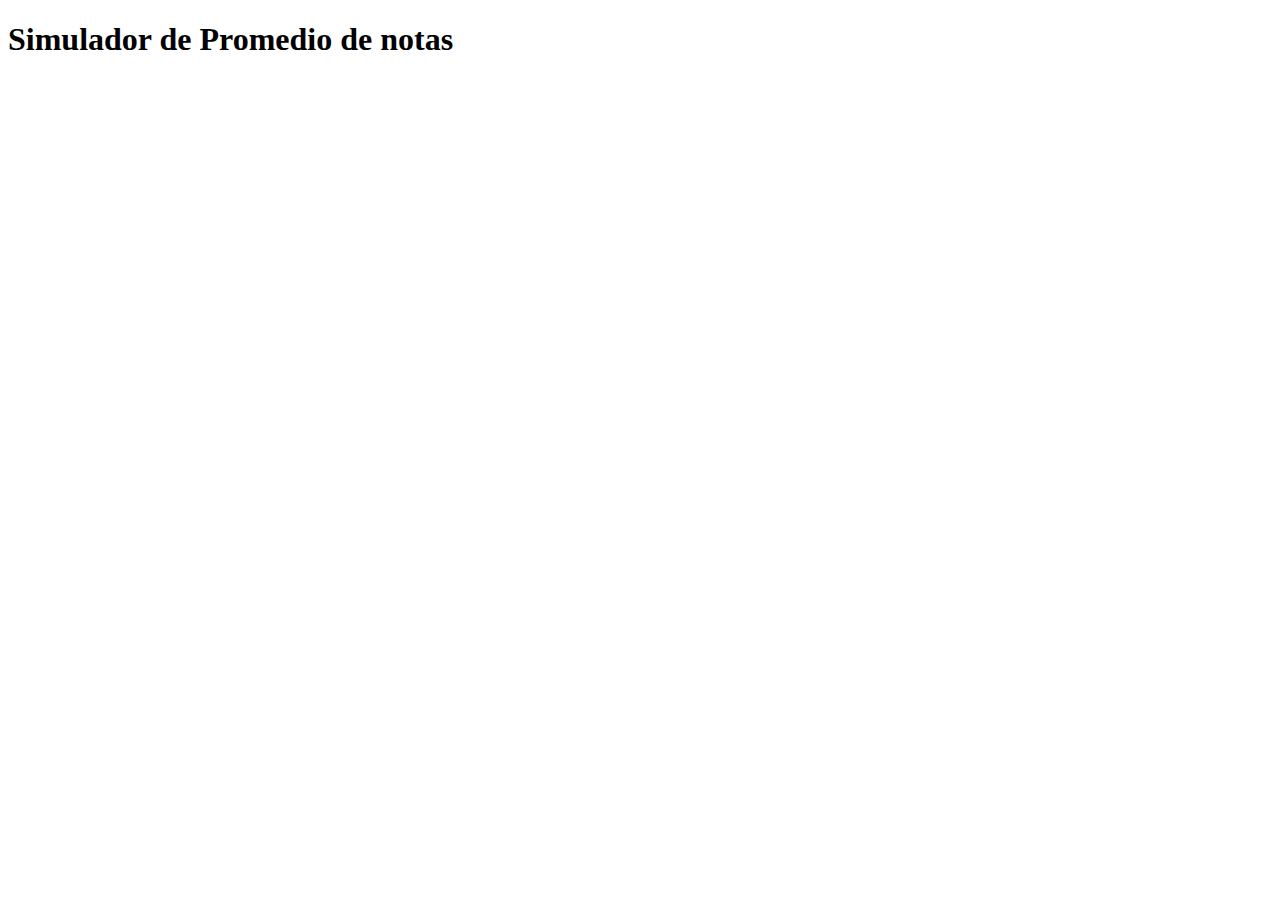
<file: index.html>
<!DOCTYPE html>
<html lang="en">
  <head>
    <meta charset="UTF-8" />
    <meta name="viewport" content="width=device-width, initial-scale=1.0" />
    <title>Simulador Promedio</title>
  </head>
  <body>
    <h1>Simulador de Promedio de notas</h1>

    <script src="./js/script.js"></script>
  </body>
</html>
</file>
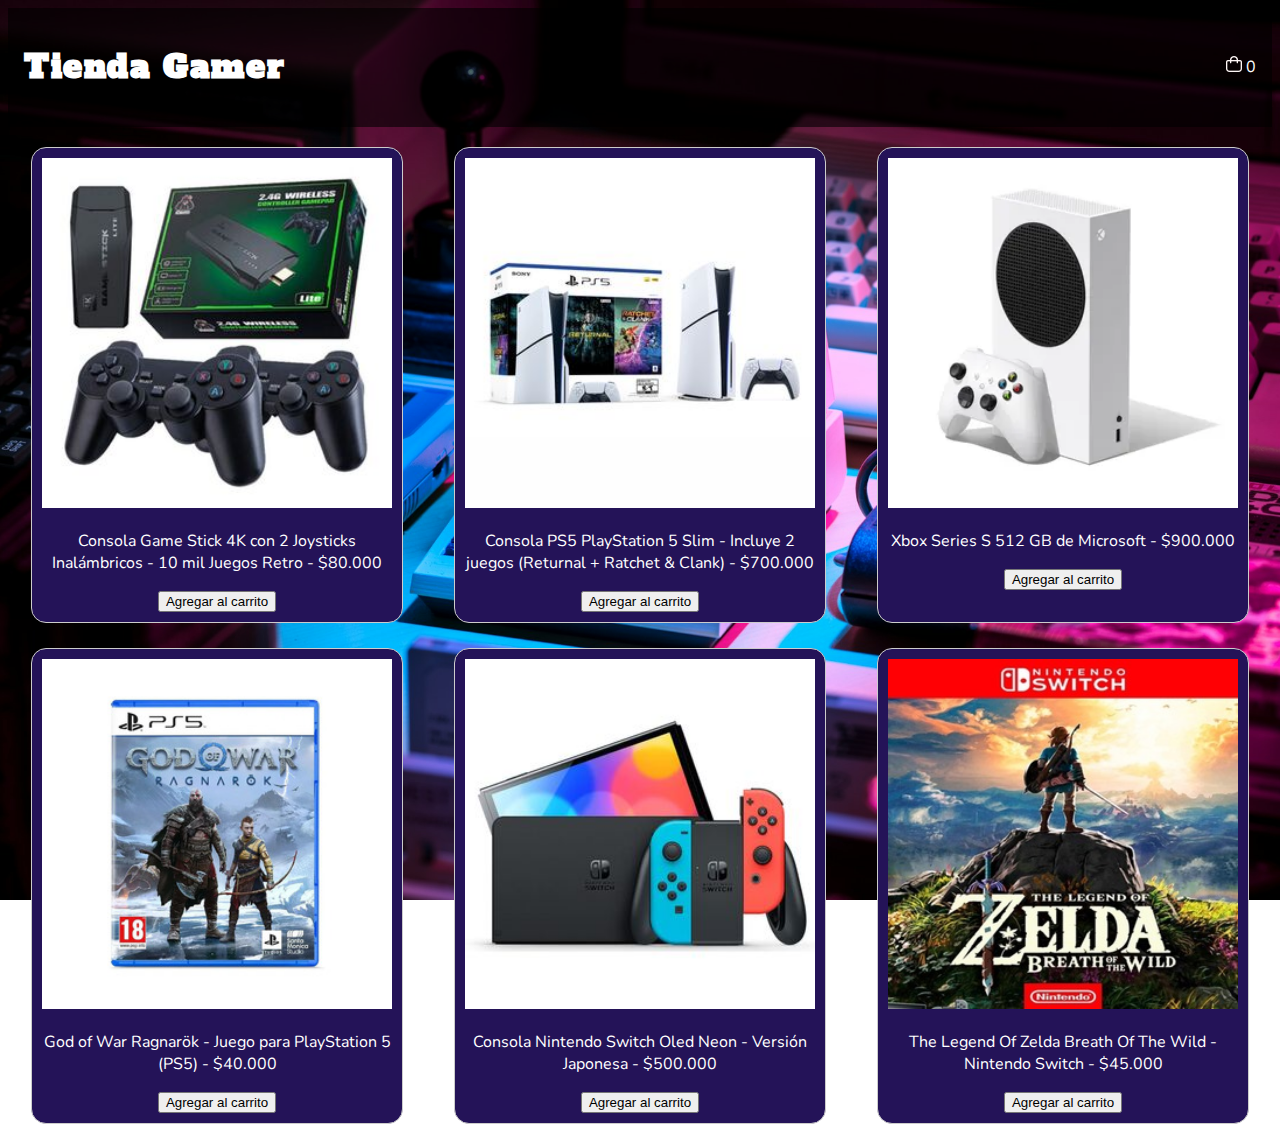
<file: Entregable2 Pulega/index.html>
<!DOCTYPE html>
<html lang="es">
  <head>
    <meta charset="UTF-8" />
    <meta name="viewport" content="width=device-width, initial-scale=1.0" />
    <title>Mi Tienda</title>
    <link rel="stylesheet" href="./style.css" />
  </head>
  <body>
    <nav class="navbar">
      <h1>Tienda Gamer</h1>
      <a href="javascript:void(0)" id="icono-carrito" onclick="cerrarAbrirCarrito()">
        <img src="./assets/bolsa-de-la-compra.png" alt="Carrito" class="navbar-icon">
        <span id="contadorCarrito">0</span>
      </a>
    
    
</nav>
    <div id="productos" class="contenedor-productos"></div>

    <div id="carrito-menu-modal" class="hidden" style="display:none; position:fixed; top:10%; right:10%; width:300px; background:#fff; border:1px solid #ccc; padding:1rem; z-index:1000;color: black;">
      <h3>Tu Carrito</h3>
      <ul id="lista-carrito"></ul>
      <p><strong>Total a pagar:</strong> $<span id="total-carrito">0.00</span></p>
      <button id="finalizar-compra">Finalizar Compra</button>
      <button id="cerrar-carrito">Cerrar</button>
      <button id="vaciar-carrito">Vaciar carrito</button>
    </div>
    <script src="./main.js"></script>
  </body>
</html>
</file>
<file: Entregable2 Pulega/style.css>
@import url('https://fonts.googleapis.com/css2?family=Nunito:ital,wght@0,200..1000;1,200..1000&display=swap');
@import url('https://fonts.googleapis.com/css2?family=Lora:ital,wght@0,400..700;1,400..700&display=swap');
@import url('https://fonts.googleapis.com/css2?family=Alfa+Slab+One&display=swap');


body {
  font-family:"Nunito", sans-serif;
  background-image: url(./assets/fondo.jpg);
  background-repeat: no-repeat;
  background-size: cover;
  background-position: center;
  background-attachment: fixed; 
}
.navbar {
  display: flex; 
  justify-content: space-between; 
  align-items: center;
  padding: 1rem; 

  background-color: rgba(0, 0, 0, 0.6); 
}

.navbar a{
  text-decoration: none;
}

#contadorCarrito{
  color: #fff;
}

h1{
  font-family: "Alfa Slab One", serif;
  color:  #fff;
  font-style: normal;
  letter-spacing: 0.10rem;
  font-size: 2rem;
;
}
h1{
  text-align: center;
}
.producto {
  width: 350px;
  border: 1px solid #ccc;
  margin: 10px;
  border: 3px solid;
  border-radius: 15px;
  background-color: #241358;
  color: white;
}
.producto img {
  width: 100%;
  height: auto;
  object-fit: contain;
}

button {
  cursor: pointer;
}
.contenedor-productos{
  display: grid;
  grid-template-columns: repeat(3, 1fr);
  grid-template-rows: repeat(2, auto);
  gap: 5px;
  justify-content: center;
  justify-items: center;
  margin-top: 10px;
}
.contenedor-productos p{
  text-align: center;
}

.producto {
  padding: 10px;
  text-align: center;
  border: 1px solid #ccc;
  transition: transform 0.3s ease-in-out;
}

.producto:hover {
  transform: translateY(-10px);
}
.carrito{
  background-color:  #241358;
  text-align: center;
  align-items: center;
  border: 1px solid;
  border-radius: 15px;
  margin: 10px;
  padding: 10px;
}

#carrito-menu-modal button {
  margin-right: 10px;
  margin-top: 10px;
}

.img-carrito {
    width: 50px;
    height: auto;
    margin-right: 15px;
}
.carrito p {
  flex-grow: 1; 
  margin: 0;
  font-size: 16px;
}
.carrito button {
  padding: 5px 10px;
  background-color: #ff6600;
  color: white;
  border: none;
  border-radius: 5px;
  cursor: pointer;
}

#carrito-menu-modal {
  display: none;
  position: fixed;
  width: 800px; 
  max-width: 90%; 
  max-height: 500px;
  background: #fff;
  border: 1px solid #ccc;
  padding: 1.5rem;
  z-index: 1000;
  color: black;
  overflow-y: auto;
  border-radius: 10px;
  text-align: center;
}
</file>
